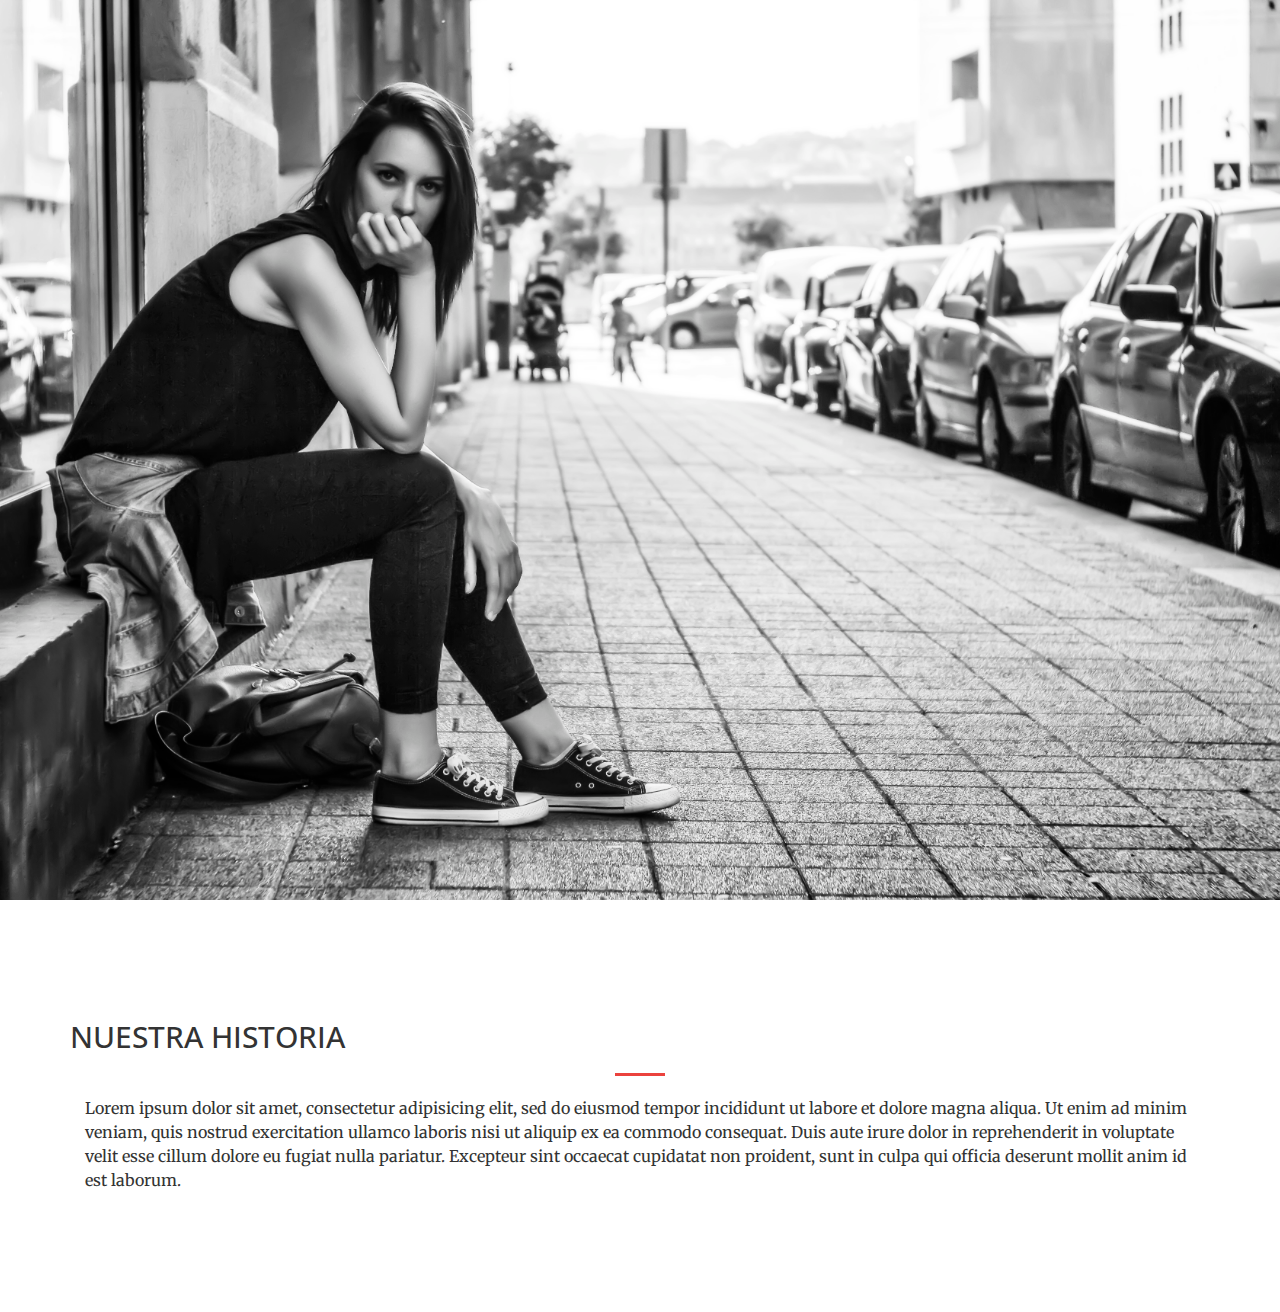
<file: nosotros.html>
<!DOCTYPE html>
<html lang="en">

<head>
    <meta charset="utf-8">
    <meta http-equiv="X-UA-Compatible" content="IE=edge">
    <meta name="viewport" content="width=device-width, initial-scale=1">
    <meta name="description" content="">
    <meta name="author" content="">
    <title>DigitalHYPE - Creatividad e ingenio!</title>
    <!-- Bootstrap Core CSS -->
    <link rel="shortcut icon" type="image/png" href="images/favicon.ico"/>
    <link href="vendor/bootstrap/css/bootstrap.min.css" rel="stylesheet">
    <!-- Custom Fonts -->
    <link href="vendor/font-awesome/css/font-awesome.min.css" rel="stylesheet" type="text/css">
    <link href='https://fonts.googleapis.com/css?family=Open+Sans:300italic,400italic,600italic,700italic,800italic,400,300,600,700,800' rel='stylesheet' type='text/css'>
    <link href='https://fonts.googleapis.com/css?family=Merriweather:400,300,300italic,400italic,700,700italic,900,900italic' rel='stylesheet' type='text/css'>
  <!--<link rel="stylesheet" href="css/sass/css/digitalStyles.min.css" media="screen" title="no title" type='text/css'>-->
    <!-- Plugin CSS -->
    <link href="vendor/magnific-popup/magnific-popup.css" rel="stylesheet">
    <!-- Theme CSS -->
    <link href="css/creative.css" rel="stylesheet">
    <!-- HTML5 Shim and Respond.js IE8 support of HTML5 elements and media queries -->
    <!-- WARNING: Respond.js doesn't work if you view the page via file:// -->
    <!--[if lt IE 9]>
        <script src="https://oss.maxcdn.com/libs/html5shiv/3.7.0/html5shiv.js"></script>
        <script src="https://oss.maxcdn.com/libs/respond.js/1.4.2/respond.min.js"></script>
    <![endif]-->

    <!-- You can use Open Graph tags to customize link previews.
        Learn more: https://developers.facebook.com/docs/sharing/webmasters -->
    	<meta property="og:url"           content="http://digitalhype.com.es/" />
    	<meta property="og:type"          content="website" />
    	<meta property="og:title"         content="DigitalHYPE" />
    	<meta property="og:description"   content="Diseño, moda, creatividad, community, fotografía, desarrollo web, eso es DigitalHYPE!
                                                Bogotá - Colombia." />
    	<meta property="og:image"         content="http://digitalhype.com.es/img/imageFacebook.png" />

      <!--GoogleAnalytics----------------------------------------------------------->
      <script>
        (function(i,s,o,g,r,a,m){i['GoogleAnalyticsObject']=r;i[r]=i[r]||function(){
        (i[r].q=i[r].q||[]).push(arguments)},i[r].l=1*new Date();a=s.createElement(o),
        m=s.getElementsByTagName(o)[0];a.async=1;a.src=g;m.parentNode.insertBefore(a,m)
        })(window,document,'script','https://www.google-analytics.com/analytics.js','ga');
        ga('create', 'UA-85976330-1', 'auto');
        ga('send', 'pageview');
      </script>
      <!--END GoogleAnalytics------------------------------------------------------->

      <!--Smartlook----------------------------------------------------------------->
      <script type="text/javascript">
          window.smartlook||(function(d) {
          var o=smartlook=function(){ o.api.push(arguments)},h=d.getElementsByTagName('head')[0];
          var c=d.createElement('script');o.api=new Array();c.async=true;c.type='text/javascript';
          c.charset='utf-8';c.src='//rec.smartlook.com/recorder.js';h.appendChild(c);
          })(document);
          smartlook('init', '1d5c36292ca7933e59cd4f97ea93f03cd598db32');
      </script>
      <!--END Smartlook-------------------------------------------------------------->
</head>
<body>

<header>
  <div class="container">
    <div class="row">
      <div class="col-xs-12 col-sm-12 col-md-12 col-lg-12">

      </div>
    </div>
</header>

<section>
  <div class="container">
    <div class="row">
      <div class="col-xs-12 col-sm-12 col-md-12 col-lg-12">
        <h2>NUESTRA HISTORIA</h2>
        <hr>
        <p class="col-lg-12 text-left">
          Lorem ipsum dolor sit amet, consectetur adipisicing elit, sed do eiusmod
          tempor incididunt ut labore et dolore magna aliqua. Ut enim ad minim veniam,
          quis nostrud exercitation ullamco laboris nisi ut aliquip ex ea commodo consequat.
          Duis aute irure dolor in reprehenderit in voluptate velit esse cillum dolore eu fugiat
          nulla pariatur. Excepteur sint occaecat cupidatat non proident, sunt in culpa qui officia
          deserunt mollit anim id est laborum.
        </p>
      </div>
    </div>
  </div>
</section>

</body>
</html>
</file>
<file: css/creative.css>
/*!
 * Start Bootstrap - Creative v3.3.7+1 (http://startbootstrap.com/template-overviews/creative)
 * Copyright 2013-2016 Start Bootstrap
 * Licensed under MIT (https://github.com/BlackrockDigital/startbootstrap/blob/gh-pages/LICENSE)
 */
html,
body {
  height: 100%;
  width: 100%;
}
body {
  font-family: 'Merriweather', 'Helvetica Neue', Arial, sans-serif;
}
hr {
  border-color: #eb423d;
  border-width: 3px;
  max-width: 50px;
}
hr.light {
  border-color: #eb423d;
}
a {
  -webkit-transition: all 0.35s;
  -moz-transition: all 0.35s;
  transition: all 0.35s;
  color: #eb423d;
}
a:hover,
a:focus {
  color: #ff2721;
}
h1,
h2,
h3,
h4,
h5,
h6 {
  font-family: 'Open Sans', 'Helvetica Neue', Arial, sans-serif;
}
p {
  font-size: 16px;
  line-height: 1.5;
  margin-bottom: 20px;
}
.bg-primary {
  font-weight: 100;
  background-color: #fbfbfb;
}
.bg-primary h2 {
  color: black;
}
.bg-dark {
  background-color: #222222;
  color: white;
}
.text-faded {
  color: #777;
}
section {
  padding: 100px 0;
}
aside {
  padding: 50px 0;
}
.no-padding {
  padding: 0;
}
.navbar-default {
  background-color: white;
  border-color: rgba(34, 34, 34, 0.05);
  font-family: 'Open Sans', 'Helvetica Neue', Arial, sans-serif;
  -webkit-transition: all 0.35s;
  -moz-transition: all 0.35s;
  transition: all 0.35s;
}
.navbar-default .navbar-header .navbar-brand {
  background-color: transparent;
  font-family: 'Open Sans', 'Helvetica Neue', Arial, sans-serif;
  font-weight: 700;
  text-transform: uppercase;
}
.navbar-default .navbar-header .navbar-brand:hover,
.navbar-default .navbar-header .navbar-brand:focus {
  color: #eb3812;
}
.navbar-default .navbar-header .navbar-toggle  {
  margin-top: 14px;
  font-weight: 700;
  font-size: 12px;
  color: #222222;
  text-transform: uppercase;
}
.navbar-default .nav > li > a span {
  color: white;
  background-color: #eb423d;
  padding-right: 5px;
}
.navbar-default .nav > li > a,
.navbar-default .nav > li > a:focus {
  text-transform: uppercase;
  font-weight: 700;
  font-size: 13px;
  color: #222222;
}
.navbar-default .nav > li > a:hover,
.navbar-default .nav > li > a:focus:hover {
  color: #ff2721;
}
.navbar-default .nav > li.active > a,
.navbar-default .nav > li.active > a:focus {
  color: #ff2721 !important;
  background-color: transparent;
}
.navbar-default .nav > li.active > a:hover,
.navbar-default .nav > li.active > a:focus:hover {
  background-color: transparent;
}
.modal-header {
    padding: 15px;
    border-bottom: 1px solid #eb423d;
    background: #eb423d;
    color: white;
}
.modal-open .modal {
    overflow-x: hidden;
    overflow-y: auto;
    background: rgba(0, 0, 0, 0.8);
}
button.close {
    color: #000;
}
.modal-content .textoModal p {
  color: #777;
  font-size: 13px;
}
.modal-footer .textoModal {
    padding: 15px;
    text-align: left;
    font-weight: 100;
    border-top: 1px solid #e5e5e5;
}
section .bg-primary a {
  border: solid #fff 02px;
}
#about {
  /*padding-top: 30vh;
  padding-bottom: 30vh;*/
  min-height: 100%;
}
#about .text-center {
  margin-top: 20vh;
}
#contact {
  font-weight: 100;
  background-color: #fbfbfb;
}
#contact h2 {
  color: black;
}
#contact p, i {
  color: #777;
}
#contact hr {
  border-color: #eb423d;
  border-width: 3px;
  max-width: 50px;
}
#contact #mail a {
  color: #777;
}
#fikner {
  font-weight: 100;
}
#fikner .btn-default {
  width: 100%;
}
footer {
  background-color: #4b4f56;
  display: block;
  padding-top: 80px;
  padding-bottom: 0px;
}
footer h3, li {
  color: #bec2c9;
  list-style: none;
}
footer li {
  margin-left: -39px;
  padding-bottom: 7px;
  font-size: 11px;
  font-weight: 100;
}
footer p {
  font-size: 11px;
  font-weight: 100;
}
footer a {
  color: #bec2c9;
}
footer a:hover {
  color: white;
}
footer #total {
    border-color: #bec2c9;
    border-width: 1px;
    max-width: 100%;
}
footer #copy {
    color: #bec2c9;
}
.modal-footer {
    padding: 15px;
    text-align: right;
    border-top: #eb423d;
    background: #eb423d;
}
@media (min-width: 768px) {
  .navbar-default {
    background-color: transparent;
    border-color: rgba(255, 255, 255, 0.3);
  }
  .navbar-default .navbar-header .navbar-brand {
    color: rgba(255, 255, 255, 0.7);
  }
  .navbar-default .navbar-header .navbar-brand:hover,
  .navbar-default .navbar-header .navbar-brand:focus {
    color: white;
  }
  .navbar-default .nav > li > a,
  .navbar-default .nav > li > a:focus {
    color: rgba(255, 255, 255, 0.7);
  }
  .navbar-default .nav > li > a:hover,
  .navbar-default .nav > li > a:focus:hover {
    color: white;
  }
  .navbar-brand>img {
    margin-top: -11px;
    width: 86px
}
  .navbar-default.affix {
    background-color: white;
    border-color: rgba(34, 34, 34, 0.05);
  }
  .navbar-default.affix .navbar-header .navbar-brand {
    color: #F05F40;
    font-size: 14px;
  }
  .navbar-default.affix .navbar-header .navbar-brand>img {
    background-color: #4b4f56;
  }
  .navbar-default.affix .navbar-header .navbar-brand:hover,
  .navbar-default.affix .navbar-header .navbar-brand:focus {
    color: #eb3812;
  }
  .navbar-default.affix .nav > li > a,
  .navbar-default.affix .nav > li > a:focus {
    color: #222222;
  }
  .navbar-default.affix .nav > li > a:hover,
  .navbar-default.affix .nav > li > a:focus:hover {
    color: rgba(235, 66, 61, 0.72);
  }
}
header {
  position: relative;
  width: 100%;
  min-height: auto;
  -webkit-background-size: cover;
  -moz-background-size: cover;
  background-size: cover;
  -o-background-size: cover;
  background-position: center;
  background-color: black;
  background-image: url('../images/background.jpeg');
  text-align: center;
  color: white;
}
header .header-content {
  position: relative;
  text-align: center;
  padding: 100px 15px 100px;
  width: 100%;
}
header .header-content .header-content-inner h1 {
  font-weight: 700;
  text-transform: uppercase;
  margin-top: 0;
  margin-bottom: 0;
  font-size: 30px;
}
header .header-content .header-content-inner hr {
  margin: 30px auto;
}
header .header-content .header-content-inner p {
  font-weight: 300;
  color: rgba(255, 255, 255, 0.7);
  font-size: 16px;
  margin-bottom: 50px;
}
@media (min-width: 768px) {
  header {
    min-height: 100%;
  }
  header .header-content {
    position: absolute;
    top: 50%;
    -webkit-transform: translateY(-50%);
    -ms-transform: translateY(-50%);
    transform: translateY(-50%);
    padding: 0 50px;
  }
  header .header-content .header-content-inner {
    max-width: 1000px;
    margin-left: auto;
    margin-right: auto;
  }
  header .header-content .header-content-inner h1 {
    font-size: 50px;
    background-color: yellow;
    color: black;
  }
  header .header-content .header-content-inner p {
    font-size: 18px;
    max-width: 80%;
    margin-left: auto;
    margin-right: auto;
    background-color: black;
  }
}
.section-heading {
  margin-top: 0;
}
.service-box {
  max-width: 400px;
  margin: 50px auto 0;
}
@media (min-width: 992px) {
  .service-box {
    margin: 20px auto 0;
  }
}
.service-box1 {
  font-weight: 100;
  transition: 0.3s ease;
 	-moz-transition: 0.3s ease; /* Firefox */
 	-webkit-transition: 0.3s ease; /* Chrome - Safari */
 	-o-transition: 0.3s ease; /* Opera */
}
.service-box1:hover {
  transform : scale(1.2);
  -moz-transform : scale(1.2); /* Firefox */
  -webkit-transform : scale(1.2); /* Chrome - Safari */
  -o-transform : scale(1.2); /* Opera */
  -ms-transform : scale(1.2); /* IE9 */
}
.service-box1 a:hover {
  text-decoration: none;
}
.service-box1 a:focus{
  text-decoration: none;
}
.service-box1 a:visited {
  color: #eb423d;
}
.service-box1:hover {
  background-color: #fbfbfb;
}
.service-box1:focus {
  background-color: red;
}
/*.service-box p {
  margin-bottom: 0;
  padding-top: 35px;
  padding-bottom: 35px;
}*/


.portfolio-box {
  position: relative;
  display: block;
  max-width: 650px;
  margin: 0 auto;
}
.portfolio-box .text-faded {
  color: white;
}
.portfolio-box .portfolio-box-caption {
  color: white;
  opacity: 0;
  display: block;
  background: rgba(235, 66, 61, 0.72);
  position: absolute;
  bottom: 0;
  text-align: center;
  width: 100%;
  height: 100%;
  -webkit-transition: all 0.35s;
  -moz-transition: all 0.35s;
  transition: all 0.35s;
}
.portfolio-box .portfolio-box-caption .portfolio-box-caption-content {
  width: 100%;
  text-align: center;
  position: absolute;
  top: 50%;
  transform: translateY(-50%);
}
.portfolio-box .portfolio-box-caption .portfolio-box-caption-content .project-category,
.portfolio-box .portfolio-box-caption .portfolio-box-caption-content .project-name {
  font-family: 'Open Sans', 'Helvetica Neue', Arial, sans-serif;
  padding: 0 15px;
}
.portfolio-box .portfolio-box-caption .portfolio-box-caption-content .project-category {
  text-transform: uppercase;
  font-weight: 600;
  font-size: 14px;
}
.portfolio-box .portfolio-box-caption .portfolio-box-caption-content .project-name {
  font-size: 18px;
}
.portfolio-box:hover .portfolio-box-caption {
  opacity: 1;
}
.portfolio-box:focus {
  outline: none;
}
.fikner h3 {
  text-align: center;
}
@media (min-width: 768px) {
  .portfolio-box .portfolio-box-caption .portfolio-box-caption-content .project-category {
    font-size: 16px;
  }
  .portfolio-box .portfolio-box-caption .portfolio-box-caption-content .project-name {
    font-size: 22px;
  }
}
.call-to-action h2 {
  margin: 0 auto 20px;
}
.text-primary {
  color: #F05F40;
}
.no-gutter > [class*='col-'] {
  padding-right: 0;
  padding-left: 0;
}
.btn-default {
  color: #ffffff;
  background-color: #eb423d;
  border-color: #eb423d;
  -webkit-transition: all 0.35s;
  -moz-transition: all 0.35s;
  transition: all 0.35s;
}
.bg-primary #about .btn-default {
  background-color: green;
}
.btn-default:hover,
.btn-default:focus,
.btn-default.focus,
.btn-default:active,
.btn-default.active,
.open > .dropdown-toggle.btn-default {
  color: #222222;
  background-color: #f2f2f2;
  border-color: #eb423d;
}
.btn-default:active,
.btn-default.active,
.open > .dropdown-toggle.btn-default {
  background-image: none;
}
.btn-default.disabled,
.btn-default[disabled],
fieldset[disabled] .btn-default,
.btn-default.disabled:hover,
.btn-default[disabled]:hover,
fieldset[disabled] .btn-default:hover,
.btn-default.disabled:focus,
.btn-default[disabled]:focus,
fieldset[disabled] .btn-default:focus,
.btn-default.disabled.focus,
.btn-default[disabled].focus,
fieldset[disabled] .btn-default.focus,
.btn-default.disabled:active,
.btn-default[disabled]:active,
fieldset[disabled] .btn-default:active,
.btn-default.disabled.active,
.btn-default[disabled].active,
fieldset[disabled] .btn-default.active {
  background-color: white;
  border-color: white;
}
.btn-default .badge {
  color: white;
  background-color: #222222;
}
.btn-primary {
  color: white;
  background-color: #eb423d;
  border-color: #eb423d;
  -webkit-transition: all 0.35s;
  -moz-transition: all 0.35s;
  transition: all 0.35s;
}
.btn-primary:hover,
.btn-primary:focus,
.btn-primary.focus,
.btn-primary:active,
.btn-primary.active,
.open > .dropdown-toggle.btn-primary {
  color: white;
  background-color: #ff2721;
  border-color: #ff2721;
}
.btn-primary:active,
.btn-primary.active,
.open > .dropdown-toggle.btn-primary {
  background-image: none;
}
.btn-primary.disabled,
.btn-primary[disabled],
fieldset[disabled] .btn-primary,
.btn-primary.disabled:hover,
.btn-primary[disabled]:hover,
fieldset[disabled] .btn-primary:hover,
.btn-primary.disabled:focus,
.btn-primary[disabled]:focus,
fieldset[disabled] .btn-primary:focus,
.btn-primary.disabled.focus,
.btn-primary[disabled].focus,
fieldset[disabled] .btn-primary.focus,
.btn-primary.disabled:active,
.btn-primary[disabled]:active,
fieldset[disabled] .btn-primary:active,
.btn-primary.disabled.active,
.btn-primary[disabled].active,
fieldset[disabled] .btn-primary.active {
  background-color: #F05F40;
  border-color: #F05F40;
}
.btn-primary .badge {
  color: #F05F40;
  background-color: white;
}
.btn {
  font-family: 'Open Sans', 'Helvetica Neue', Arial, sans-serif;
  border: none;
  border-radius: 2px;
  font-weight: 700;
  text-transform: uppercase;
}
.btn-xl {
  padding: 15px 30px;
  box-shadow: 0px 0px 0px 1px white;
}
::-moz-selection {
  color: white;
  text-shadow: none;
  background: #222222;
}
::selection {
  color: white;
  text-shadow: none;
  background: #222222;
}
img::selection {
  color: white;
  background: transparent;
}
img::-moz-selection {
  color: white;
  background: transparent;
}
body {
  webkit-tap-highlight-color: #222222;
}
.modal-content {
    position: relative;
    background-color: #fff;
    -webkit-background-clip: padding-box;
    background-clip: padding-box;
    border: 1px solid #999;
    border: 1px solid rgba(0,0,0,.2);
    border-radius: 2px;
    outline: 0;
    -webkit-box-shadow: 0 3px 9px rgba(0,0,0,.5);
    box-shadow: 0 3px 9px rgba(0,0,0,.5);
}
.navbar-right {
    float: right!important;
    margin-right: -15px;
    margin-top: -45px;
}


@media (min-width: 268px) {
  .navbar-default {
    height: 60px;
    background-color: rgba(0, 0, 0, 0.29);
    border-color: rgba(255, 255, 255, 0.3);
  }
  .navbar-brand>img {
    margin-top: -15px;
    width: 8.85%;
    /*width: 1000%;*/
}
  .navbar-default.affix {
    height: 60px;
    background-color: white;
    border-color: rgba(34, 34, 34, 0.05);
  }
  .navbar-default.affix .navbar-header .navbar-brand {
    color: #F05F40;
    font-size: 14px;
  }
  .navbar-default.affix .navbar-header .navbar-brand>img {
    background-color: #eb423d;
    box-shadow: 0px 0px 0px 1px #eb423d;
  }
</file>
